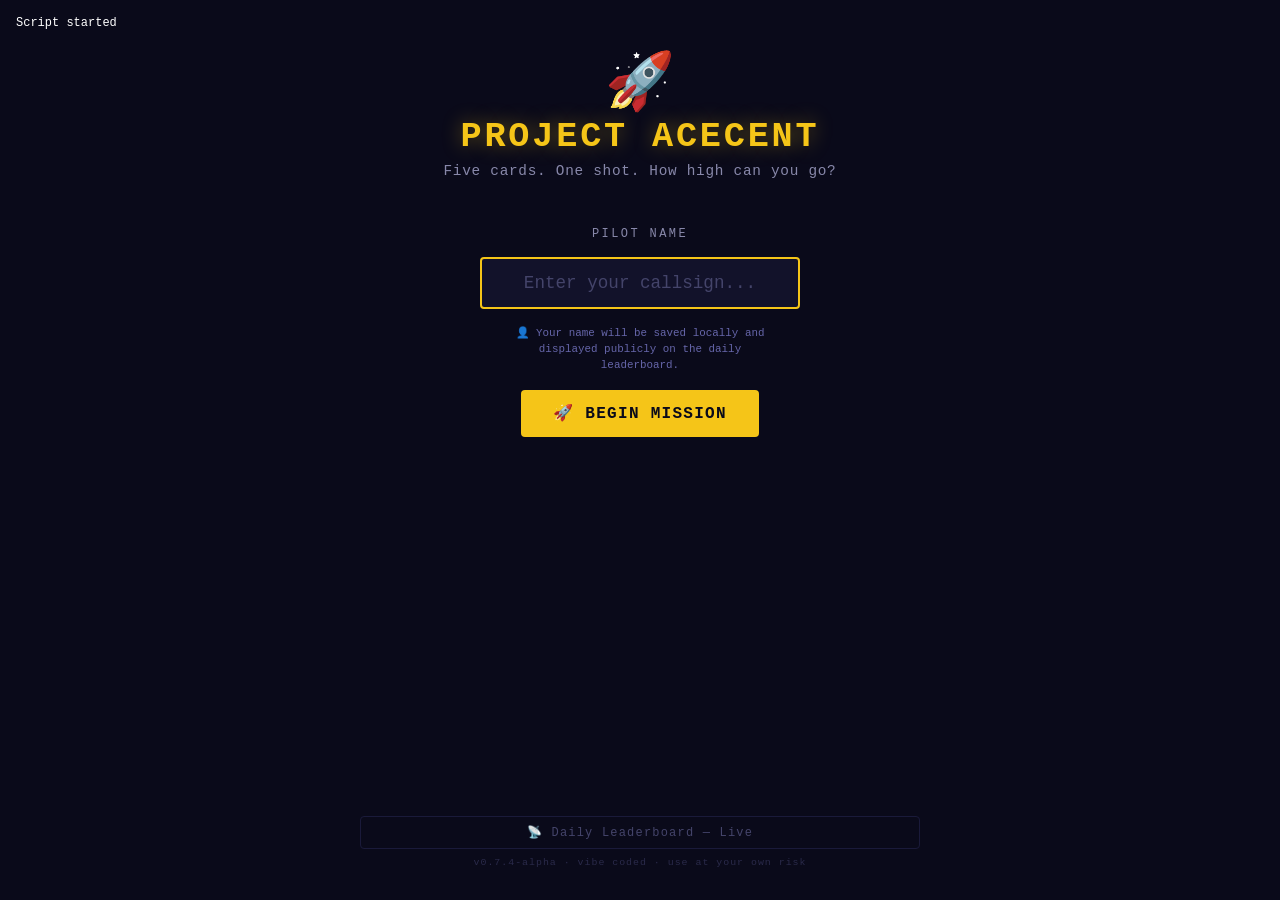
<file: index 2.html>
<!DOCTYPE html>
<html lang="en">
<head>
  <meta charset="UTF-8" />
  <meta name="viewport" content="width=device-width, initial-scale=1.0" />
  <title>Project Acecent 🚀</title>
  <link rel="stylesheet" href="style.css" />
</head>
<body>
  <div id="debug" style="color:white;padding:1rem;font-size:12px;position:fixed;top:0;left:0;z-index:9999">Loading...</div>
  <div id="app"></div>
  <script type="module">
    document.getElementById('debug').textContent = 'Script started';
    import { GameState, PHASES } from './js/game.js';
    import { renderNameEntry, renderHand, renderLaunchSequence, playRocketAnimation } from './js/ui.js';

    const app = document.getElementById('app');
    const gs = new GameState();

    function render() {
      if (gs.phase === PHASES.NAME_ENTRY) {
        // Check if already played today
        const existing = gs.loadTodayResult();
        if (existing) {
          showAlreadyPlayed(existing);
          return;
        }
        renderNameEntry(app, gs, () => {
          gs.startGame();
          render();
        });
      } else if (gs.phase === PHASES.HAND) {
        renderHand(app, gs,
          () => { gs.doRedraw(); render(); },
          () => { gs.doLaunch(); }
        );
      }
    }

    function showAlreadyPlayed(result) {
      app.innerHTML = `
        <div class="screen already-played-screen">
          <div class="title-block">
            <div class="title-emoji">🚀</div>
            <h1 class="game-title">Project Acecent</h1>
          </div>
          <div class="already-card">
            <p class="already-label">TODAY'S FLIGHT</p>
            <div class="result-tier-emoji">${result.tier.emoji}</div>
            <div class="result-tier-name">${result.tier.name}</div>
            <div class="result-altitude">${result.altitude.toLocaleString()} ft</div>
            <div class="result-pilot">👤 ${result.playerName}</div>
          </div>
          <button id="share-again-btn" class="btn-primary" style="margin-top:2rem">
            📋 Copy Share Card
          </button>
          <div id="share-confirm-2" class="share-confirm" style="display:none">✅ Copied!</div>
          <p class="come-back">Come back tomorrow for a new mission! 🌙</p>
          <div class="scoreboard-notice">📡 Daily Scoreboard — Not available in Alpha</div>
        </div>
      `;

      import('./js/share.js').then(({ copyShareCard }) => {
        document.getElementById('share-again-btn').addEventListener('click', async () => {
          const { success } = await copyShareCard(result);
          const el = document.getElementById('share-confirm-2');
          el.style.display = 'block';
          el.textContent = success ? '✅ Copied!' : '📋 Copy failed';
          setTimeout(() => { el.style.display = 'none'; }, 2000);
        });
      });
    }

    // Listen for launch complete
    gs.on('launchComplete', (result) => {
      playRocketAnimation(app, () => {
        renderLaunchSequence(app, result, gs);
      });
    });

    // Listen for redraw bonuses
    gs.on('redrawBonus', ({ message }) => {
      showToast(message);
    });

    function showToast(msg) {
      const toast = document.createElement('div');
      toast.className = 'toast';
      toast.textContent = msg;
      document.body.appendChild(toast);
      setTimeout(() => toast.classList.add('toast-visible'), 10);
      setTimeout(() => {
        toast.classList.remove('toast-visible');
        setTimeout(() => document.body.removeChild(toast), 400);
      }, 2500);
    }

    render();
  </script>
</body>
</html>
</file>
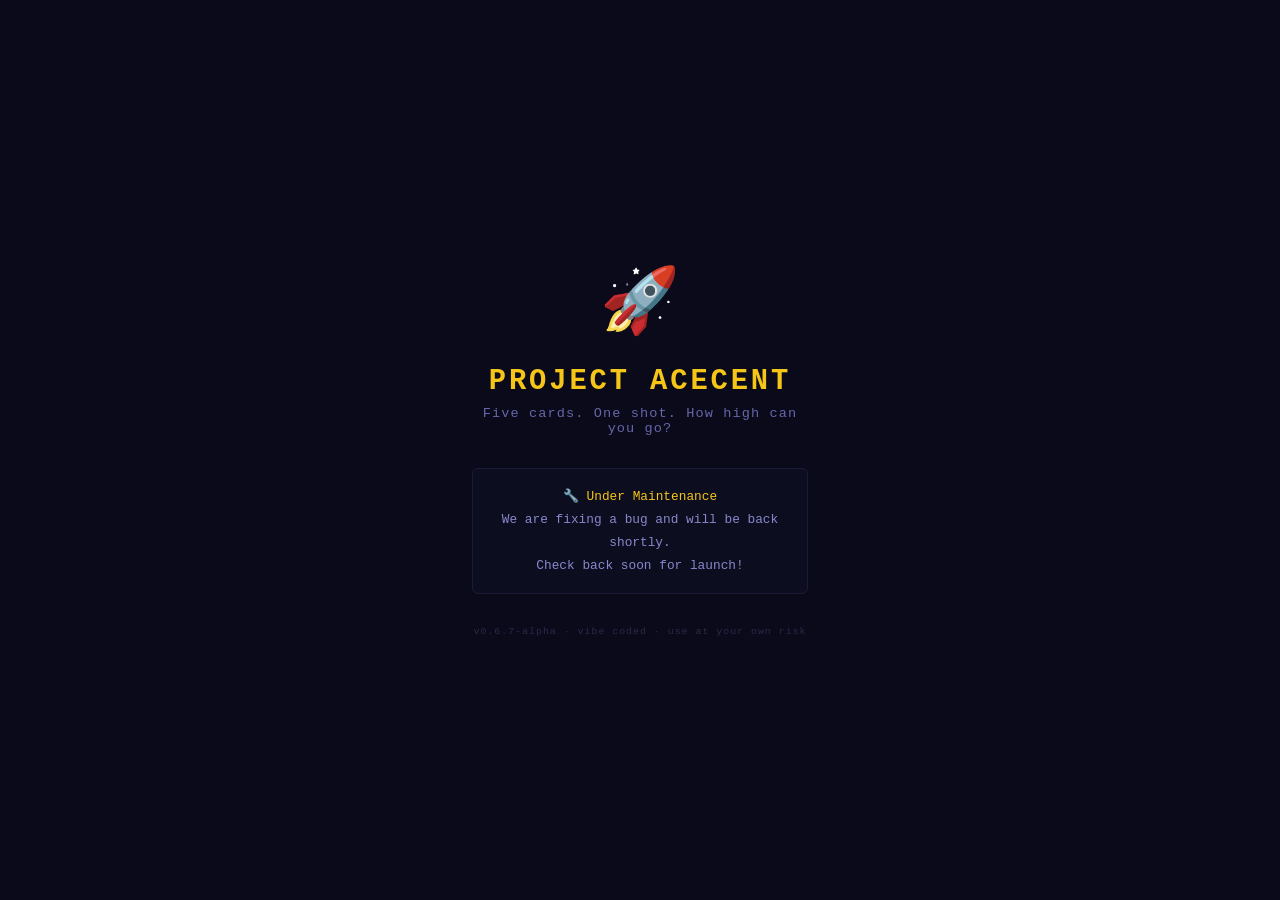
<file: underconstruction.html>
<!DOCTYPE html>

<html lang="en">
<head>
  <meta charset="UTF-8" />
  <meta name="viewport" content="width=device-width, initial-scale=1.0" />
  <title>Project Acecent 🚀</title>
  <link rel="apple-touch-icon" sizes="180x180" href="/acecent/favicon/apple-touch-icon.png">
  <link rel="icon" type="image/png" sizes="32x32" href="/acecent/favicon/favicon-32x32.png">
  <link rel="icon" type="image/png" sizes="16x16" href="/acecent/favicon/favicon-16x16.png">
  <link rel="manifest" href="/acecent/favicon/site.webmanifest">
  <meta name="theme-color" content="#f5c518">
  <style>
    * { box-sizing: border-box; margin: 0; padding: 0; }
    html, body {
      height: 100%;
      background: #0a0a1a;
      color: #e8e8f0;
      font-family: 'Courier New', Courier, monospace;
      display: flex;
      align-items: center;
      justify-content: center;
      text-align: center;
    }
    .container { padding: 2rem; max-width: 400px; }
    .rocket {
      font-size: 4rem;
      animation: float 3s ease-in-out infinite;
      display: block;
      margin-bottom: 1.5rem;
    }
    @keyframes float {
      0%, 100% { transform: translateY(0); }
      50% { transform: translateY(-12px); }
    }
    h1 {
      font-size: 1.8rem;
      color: #f5c518;
      letter-spacing: 0.1em;
      text-transform: uppercase;
      margin-bottom: 0.5rem;
    }
    .subtitle {
      font-size: 0.85rem;
      color: #6666aa;
      letter-spacing: 0.08em;
      margin-bottom: 2rem;
    }
    .status {
      font-size: 0.8rem;
      color: #8888cc;
      line-height: 1.8;
      border: 1px solid #1a1a3a;
      border-radius: 6px;
      padding: 1rem 1.25rem;
      background: #0d0d20;
    }
    .status span { color: #f5c518; }
    .footer {
      margin-top: 2rem;
      font-size: 0.62rem;
      color: #2a2a4a;
      letter-spacing: 0.1em;
    }
  </style>
</head>
<body>
  <div class="container">
    <span class="rocket">🚀</span>
    <h1>Project Acecent</h1>
    <p class="subtitle">Five cards. One shot. How high can you go?</p>
    <div class="status">
      <span>🔧 Under Maintenance</span><br>
      We are fixing a bug and will be back shortly.<br>
      Check back soon for launch!
    </div>
    <p class="footer">v0.6.7-alpha · vibe coded · use at your own risk</p>
  </div>
</body>
</html>
</file>
<file: style.css>
/* style.css — Project Acecent */
/* Kitschy retro-space aesthetic. No CSS variables. No Google Fonts. */

* {
  box-sizing: border-box;
  margin: 0;
  padding: 0;
}

html, body {
  height: 100%;
  background: #0a0a1a;
  color: #e8e8f0;
  font-family: 'Courier New', Courier, monospace;
  overflow-x: hidden;
}

#app {
  min-height: 100vh;
  display: flex;
  flex-direction: column;
  align-items: center;
}

/* =====================
   SCREENS
   ===================== */

.screen {
  width: 100%;
  max-width: 600px;
  min-height: 100vh;
  padding: 2rem 1.25rem;
  display: flex;
  flex-direction: column;
  align-items: center;
  gap: 1.5rem;
}

/* =====================
   TITLE BLOCK
   ===================== */

.title-block {
  text-align: center;
  padding: 1rem 0;
}

.title-emoji {
  font-size: 3.5rem;
  animation: float 3s ease-in-out infinite;
}

@keyframes float {
  0%, 100% { transform: translateY(0); }
  50% { transform: translateY(-10px); }
}

.game-title {
  font-size: 2.2rem;
  font-weight: 700;
  letter-spacing: 0.08em;
  color: #f5c518;
  text-transform: uppercase;
  text-shadow: 0 0 20px rgba(245, 197, 24, 0.4);
  font-family: 'Courier New', Courier, monospace;
}

.game-subtitle {
  font-size: 0.9rem;
  color: #8888aa;
  margin-top: 0.4rem;
  letter-spacing: 0.05em;
}

/* =====================
   NAME ENTRY
   ===================== */

.name-entry-screen {
  justify-content: center;
  gap: 2rem;
}

.name-form {
  display: flex;
  flex-direction: column;
  align-items: center;
  gap: 1rem;
  width: 100%;
}

.name-label {
  font-size: 0.75rem;
  letter-spacing: 0.2em;
  color: #8888aa;
}

.name-input {
  width: 100%;
  max-width: 320px;
  padding: 0.85rem 1.2rem;
  background: #12122a;
  border: 2px solid #2a2a4a;
  border-radius: 4px;
  color: #e8e8f0;
  font-size: 1.1rem;
  font-family: 'Courier New', Courier, monospace;
  text-align: center;
  outline: none;
  transition: border-color 0.2s;
}

.name-input:focus {
  border-color: #f5c518;
}

.name-input::placeholder {
  color: #44446a;
}

.name-input.shake {
  animation: shake 0.4s ease;
  border-color: #e8334a;
}

@keyframes shake {
  0%, 100% { transform: translateX(0); }
  20% { transform: translateX(-8px); }
  40% { transform: translateX(8px); }
  60% { transform: translateX(-5px); }
  80% { transform: translateX(5px); }
}

/* =====================
   BUTTONS
   ===================== */

.btn-primary {
  padding: 0.85rem 2rem;
  background: #f5c518;
  color: #0a0a1a;
  border: none;
  border-radius: 4px;
  font-size: 1rem;
  font-weight: 700;
  font-family: 'Courier New', Courier, monospace;
  letter-spacing: 0.08em;
  cursor: pointer;
  text-transform: uppercase;
  transition: background 0.15s, transform 0.1s;
}

.btn-primary:hover {
  background: #ffd740;
  transform: translateY(-1px);
}

.btn-primary:active {
  transform: translateY(1px);
}

.btn-secondary {
  padding: 0.75rem 1.5rem;
  background: transparent;
  color: #8888aa;
  border: 2px solid #2a2a4a;
  border-radius: 4px;
  font-size: 0.9rem;
  font-family: 'Courier New', Courier, monospace;
  letter-spacing: 0.06em;
  cursor: pointer;
  text-transform: uppercase;
  transition: border-color 0.15s, color 0.15s;
}

.btn-secondary:hover:not(:disabled) {
  border-color: #f5c518;
  color: #f5c518;
}

.btn-secondary:disabled {
  opacity: 0.35;
  cursor: not-allowed;
}

/* =====================
   SCOREBOARD NOTICE
   ===================== */

.scoreboard-notice {
  font-size: 0.75rem;
  color: #44446a;
  letter-spacing: 0.1em;
  text-align: center;
  padding: 0.5rem;
  border: 1px solid #1a1a3a;
  border-radius: 4px;
  width: 100%;
}

/* =====================
   HAND SCREEN
   ===================== */

.hand-screen {
  gap: 1rem;
  padding: 1.25rem 0;
}

.hand-header {
  width: 100%;
  display: flex;
  justify-content: space-between;
  align-items: center;
  padding: 0 1.25rem 0.75rem;
  border-bottom: 1px solid #1a1a3a;
}

.pilot-tag {
  font-size: 0.85rem;
  color: #8888aa;
  letter-spacing: 0.05em;
}

.redraw-counter {
  display: flex;
  flex-direction: column;
  align-items: center;
  gap: 0.1rem;
}

.redraw-label {
  font-size: 0.6rem;
  letter-spacing: 0.15em;
  color: #44446a;
}

.redraw-count {
  font-size: 1.8rem;
  font-weight: 700;
  color: #f5c518;
  line-height: 1;
  transition: transform 0.2s;
}

.hand-instructions {
  text-align: center;
  font-size: 0.78rem;
  color: #6666aa;
  line-height: 1.5;
  padding: 0 1.25rem;
}

/* =====================
   QUICK-VIEW STRIP
   ===================== */

.quickview-strip-wrap {
  width: 100%;
  background: #1e1e38;
  border-top: 1px solid #2a2a50;
  border-bottom: 1px solid #2a2a50;
  padding: 0.6rem 1rem;
}

.quickview-strip {
  display: flex;
  gap: 0.5rem;
  overflow-x: auto;
  scrollbar-width: none;
  -webkit-overflow-scrolling: touch;
}

.quickview-strip::-webkit-scrollbar {
  display: none;
}

.hand-chip {
  display: flex;
  align-items: center;
  gap: 0.15rem;
  background: #2a2a4a;
  border: 2px solid transparent;
  border-radius: 6px;
  padding: 0.4rem 0.7rem;
  font-size: 1rem;
  font-weight: 700;
  cursor: pointer;
  white-space: nowrap;
  flex-shrink: 0;
  transition: border-color 0.15s, background 0.15s;
  font-family: 'Courier New', Courier, monospace;
}

.hand-chip:active {
  opacity: 0.8;
}

.chip-selected {
  background: #3a3010;
  border-color: #f5c518;
}

.chip-active {
  border-color: #50c878;
}

/* Orange selected ALWAYS overwrites green condition glow */
.chip-selected.chip-active {
  border-color: #f5c518;
  background: #3a3010;
}

/* =====================
   PENALTY STATUS BAR
   ===================== */

.penalty-bar {
  width: 100%;
  display: flex;
  gap: 0.5rem;
  padding: 0 1.25rem;
  flex-wrap: wrap;
}

.penalty-pill {
  font-size: 0.68rem;
  font-family: 'Courier New', Courier, monospace;
  padding: 0.3rem 0.6rem;
  border-radius: 20px;
  letter-spacing: 0.04em;
  display: flex;
  align-items: center;
  gap: 0.25rem;
}

.pill-safe {
  background: #0d2a1a;
  color: #50c878;
  border: 1px solid #1a4a2a;
}

.pill-warn {
  background: #2a2000;
  color: #f5c518;
  border: 1px solid #4a3800;
}

.pill-danger {
  background: #2a0d0d;
  color: #e8334a;
  border: 1px solid #4a1a1a;
}

.pill-poker {
  background: #1a0a2a;
  color: #cc88ff;
  border: 1px solid #4a2a6a;
}

/* =====================
   FUEL TANK STRIP
   ===================== */

.tank-strip-wrap {
  width: 100%;
  padding: 0 1.25rem;
}

.tank-strip-label {
  font-size: 0.62rem;
  letter-spacing: 0.12em;
  color: #44446a;
  margin-bottom: 0.35rem;
  font-family: 'Courier New', Courier, monospace;
}

.tank-strip {
  display: flex;
  gap: 0.35rem;
  overflow-x: auto;
  scrollbar-width: none;
  -webkit-overflow-scrolling: touch;
  padding-bottom: 0.25rem;
}

.tank-strip::-webkit-scrollbar { display: none; }

.tank-slot {
  flex-shrink: 0;
  width: 2.8rem;
  height: 2.8rem;
  border-radius: 6px;
  display: flex;
  flex-direction: column;
  align-items: center;
  justify-content: center;
  font-size: 1rem;
  line-height: 1.1;
  transition: all 0.15s;
}

.tank-empty {
  background: #0d0d1a;
  border: 1px dashed #1a1a3a;
  color: #2a2a4a;
  font-size: 1.2rem;
}

.tank-filled {
  background: #12122a;
  border: 1px solid #2a2a5a;
}

.tank-overflow {
  background: #2a0d0d;
  border: 1px solid #6a1a1a;
  opacity: 0.6;
  position: relative;
}

.tank-overflow::after {
  content: '💨';
  position: absolute;
  top: -6px;
  right: -6px;
  font-size: 0.7rem;
}

/* =====================
   PEEK CHIP
   ===================== */

.chip-peek {
  display: flex;
  flex-direction: column;
  align-items: center;
  gap: 0.1rem;
  background: #12122a;
  border: 1px dashed #2a2a4a;
  border-radius: 6px;
  padding: 0.3rem 0.6rem;
  cursor: default;
  opacity: 0.8;
}

.chip-peek-label {
  font-size: 0.5rem;
  letter-spacing: 0.12em;
  color: #44446a;
  line-height: 1;
}

/* =====================
   SELECTED COUNT + REDRAW WRAP
   ===================== */

.redraw-wrap {
  display: flex;
  flex-direction: column;
  align-items: center;
  gap: 0.3rem;
}

.selected-count {
  font-size: 0.68rem;
  color: #f5c518;
  font-family: 'Courier New', Courier, monospace;
  letter-spacing: 0.06em;
}

.chip-rank {
  color: #e8e8f0;
}

.chip-suit {
  font-size: 1.1rem;
}

.chip-burn-tag {
  font-size: 0.7rem;
  margin-left: 0.2rem;
}

/* =====================
   DETAIL SCROLL CARDS
   ===================== */

.detail-scroll-wrap {
  width: 100%;
  background: #f0ede8;
  border-top: 2px solid #d4cfca;
  border-bottom: 2px solid #d4cfca;
  padding: 0.75rem 0;
}

.detail-scroll {
  display: flex;
  gap: 0.75rem;
  overflow-x: auto;
  padding: 0 1rem;
  scrollbar-width: none;
  -webkit-overflow-scrolling: touch;
  scroll-snap-type: x mandatory;
}

.detail-scroll::-webkit-scrollbar {
  display: none;
}

.detail-card {
  flex-shrink: 0;
  width: 200px;
  cursor: pointer;
  scroll-snap-align: start;
  transition: transform 0.15s;
}

.detail-card:active {
  transform: scale(0.97);
}

.detail-card-inner {
  background: #ffffff;
  border: 2px solid #ddd8d0;
  border-radius: 10px;
  padding: 0.85rem;
  display: flex;
  flex-direction: column;
  gap: 0.6rem;
  min-height: 160px;
  box-shadow: 0 2px 8px rgba(0,0,0,0.1);
  transition: border-color 0.15s, box-shadow 0.15s;
}

.detail-selected .detail-card-inner {
  border-color: #f5c518;
  box-shadow: 0 0 0 3px rgba(245, 197, 24, 0.25), 0 2px 8px rgba(0,0,0,0.1);
  background: #fffbee;
}

.detail-condition-met .detail-card-inner {
  border-color: #50c878;
  box-shadow: 0 0 0 3px rgba(80, 200, 120, 0.2), 0 2px 8px rgba(0,0,0,0.1);
}

/* Orange selected overwrites green condition glow */
.detail-selected.detail-condition-met .detail-card-inner {
  border-color: #f5c518;
  box-shadow: 0 0 0 3px rgba(245, 197, 24, 0.25), 0 2px 8px rgba(0,0,0,0.1);
  background: #fffbee;
}

/* =====================
   BURN ORDER BADGE
   ===================== */

.detail-card-inner {
  position: relative;
}

.burn-order-badge {
  position: absolute;
  top: -8px;
  left: -8px;
  width: 22px;
  height: 22px;
  background: #f5c518;
  color: #0a0a1a;
  border-radius: 50%;
  font-size: 0.72rem;
  font-weight: 700;
  font-family: 'Courier New', Courier, monospace;
  display: flex;
  align-items: center;
  justify-content: center;
  box-shadow: 0 1px 4px rgba(0,0,0,0.3);
  z-index: 1;
}

.detail-condition-unmet .detail-card-inner {
  opacity: 0.6;
}

.detail-header {
  display: flex;
  align-items: center;
  gap: 0.3rem;
}

.detail-rank {
  font-size: 1.4rem;
  font-weight: 700;
  font-family: 'Courier New', Courier, monospace;
  line-height: 1;
}

.detail-suit {
  font-size: 1.3rem;
  line-height: 1;
}

.detail-emoji {
  margin-left: auto;
  font-size: 1.4rem;
}

.detail-effects {
  flex: 1;
  display: flex;
  flex-direction: column;
  gap: 0.4rem;
}

.detail-effect {
  display: flex;
  flex-direction: column;
  gap: 0.2rem;
  padding: 0.35rem 0.5rem;
  border-radius: 5px;
  font-size: 0.72rem;
  line-height: 1.4;
}

.detail-effect.hold-effect {
  background: #edfaf2;
  border-left: 3px solid #50c878;
}

.detail-effect.burn-effect {
  background: #fdf0f0;
  border-left: 3px solid #e8334a;
}

.effect-tag {
  font-size: 0.62rem;
  font-weight: 700;
  letter-spacing: 0.08em;
  color: #888;
  font-family: 'Courier New', Courier, monospace;
}

.detail-effect.hold-effect .effect-tag { color: #3a8a5a; }
.detail-effect.burn-effect .effect-tag { color: #a83a3a; }

.effect-desc {
  color: #333;
}

.detail-no-effect {
  font-size: 0.7rem;
  color: #aaa;
  font-style: italic;
  padding: 0.3rem 0;
}

.detail-footer {
  border-top: 1px solid #eee;
  padding-top: 0.4rem;
  display: flex;
  justify-content: space-between;
  align-items: center;
}

.detail-burn-val {
  font-size: 0.72rem;
  color: #888;
  font-family: 'Courier New', Courier, monospace;
}

.detail-selected-tag {
  font-size: 0.65rem;
  font-weight: 700;
  color: #c8860a;
  letter-spacing: 0.05em;
}

.detail-tap-hint {
  font-size: 0.62rem;
  color: #bbb;
}

/* =====================
   BURNED SECTION
   ===================== */

.burned-section {
  width: 100%;
  padding: 0 1.25rem;
}

.burned-label {
  font-size: 0.7rem;
  letter-spacing: 0.1em;
  color: #44446a;
  margin-bottom: 0.5rem;
}

.burned-chips {
  display: flex;
  flex-wrap: wrap;
  gap: 0.4rem;
}

.burned-chip {
  background: #1a1a2e;
  border: 1px solid #2a2a4a;
  border-radius: 3px;
  padding: 0.25rem 0.6rem;
  font-size: 0.75rem;
  color: #8888aa;
  font-family: 'Courier New', Courier, monospace;
}

/* =====================
   HAND ACTIONS
   ===================== */

.hand-actions {
  display: flex;
  gap: 1rem;
  width: 100%;
  justify-content: center;
  flex-wrap: wrap;
  padding: 0 1.25rem;
}

/* =====================
   LAUNCH ANIMATION
   ===================== */

.launch-animation-screen {
  background: #020210;
  justify-content: center;
  overflow: hidden;
}

.launch-bg {
  width: 100%;
  height: 100vh;
  display: flex;
  flex-direction: column;
  align-items: center;
  justify-content: center;
  position: relative;
}

.stars {
  position: absolute;
  inset: 0;
  pointer-events: none;
}

.star {
  position: absolute;
  width: 2px;
  height: 2px;
  background: white;
  border-radius: 50%;
  animation: twinkle 2s ease-in-out infinite;
}

@keyframes twinkle {
  0%, 100% { opacity: 0.3; }
  50% { opacity: 1; }
}

.rocket-wrapper {
  display: flex;
  flex-direction: column;
  align-items: center;
  font-size: 3rem;
  line-height: 1;
  transition: transform 0.8s cubic-bezier(0.25, 0.46, 0.45, 0.94);
}

.rocket-wrapper.hop {
  animation: rocketHop 1.0s cubic-bezier(0.25, 0.46, 0.45, 0.94) forwards;
}

@keyframes rocketHop {
  0%   { transform: translateY(0) scale(1); }
  40%  { transform: translateY(-120px) scale(1.1); }
  60%  { transform: translateY(-90px) scale(1.05); }
  80%  { transform: translateY(-30px) scale(1.02); }
  100% { transform: translateY(0) scale(1); }
}

.exhaust {
  font-size: 1.8rem;
  margin-top: -0.3rem;
  animation: flicker 0.15s ease infinite;
}

@keyframes flicker {
  0%, 100% { opacity: 1; transform: scaleY(1); }
  50% { opacity: 0.7; transform: scaleY(0.85); }
}

.launch-text {
  margin-top: 2rem;
  font-size: 1.2rem;
  letter-spacing: 0.2em;
  color: #f5c518;
  text-align: center;
  font-family: 'Courier New', Courier, monospace;
  animation: pulse 0.5s ease infinite alternate;
}

@keyframes pulse {
  from { opacity: 0.7; }
  to { opacity: 1; }
}

/* =====================
   RESULT SCREEN
   ===================== */

.result-screen {
  gap: 1.5rem;
}

.result-header {
  text-align: center;
  padding: 1.5rem;
  background: #12122a;
  border: 1px solid #2a2a4a;
  border-radius: 8px;
  width: 100%;
  animation: slideDown 0.4s ease;
}

@keyframes slideDown {
  from { opacity: 0; transform: translateY(-20px); }
  to { opacity: 1; transform: translateY(0); }
}

.result-tier-emoji {
  font-size: 3rem;
  margin-bottom: 0.25rem;
}

.result-tier-name {
  font-size: 1.5rem;
  font-weight: 700;
  letter-spacing: 0.12em;
  color: #f5c518;
  text-transform: uppercase;
}

.result-altitude {
  font-size: 2rem;
  font-weight: 700;
  color: #e8e8f0;
  margin: 0.25rem 0;
}

.result-pilot {
  font-size: 0.8rem;
  color: #6666aa;
  margin-top: 0.25rem;
}

.launch-log {
  width: 100%;
  background: #06060f;
  border: 1px solid #1a1a3a;
  border-radius: 4px;
  padding: 1rem;
  max-height: 280px;
  overflow-y: auto;
  font-size: 0.78rem;
  line-height: 1.8;
  color: #8888cc;
  font-family: 'Courier New', Courier, monospace;
}

.log-entry {
  animation: logFade 0.3s ease;
  border-bottom: 1px solid #0d0d20;
  padding: 0.2rem 0;
}

@keyframes logFade {
  from { opacity: 0; transform: translateX(-6px); }
  to { opacity: 1; transform: translateX(0); }
}

.result-actions {
  display: flex;
  flex-direction: column;
  align-items: center;
  gap: 0.75rem;
  width: 100%;
}

.share-confirm {
  font-size: 0.8rem;
  color: #50c878;
  letter-spacing: 0.05em;
}

/* =====================
   ALREADY PLAYED
   ===================== */

.already-played-screen {
  justify-content: center;
  gap: 1.5rem;
}

.already-card {
  background: #12122a;
  border: 1px solid #2a2a4a;
  border-radius: 8px;
  padding: 2rem;
  text-align: center;
  width: 100%;
}

.already-label {
  font-size: 0.65rem;
  letter-spacing: 0.2em;
  color: #44446a;
  margin-bottom: 1rem;
}

.come-back {
  font-size: 0.8rem;
  color: #44446a;
  text-align: center;
}

/* =====================
   TOAST
   ===================== */

.toast {
  position: fixed;
  bottom: 2rem;
  left: 50%;
  transform: translateX(-50%) translateY(20px);
  background: #1a1a3a;
  border: 1px solid #f5c518;
  border-radius: 4px;
  padding: 0.75rem 1.25rem;
  font-size: 0.8rem;
  color: #f5c518;
  font-family: 'Courier New', Courier, monospace;
  opacity: 0;
  transition: opacity 0.3s, transform 0.3s;
  z-index: 1000;
  max-width: 90vw;
  text-align: center;
}

.toast.toast-visible {
  opacity: 1;
  transform: translateX(-50%) translateY(0);
}

/* =====================
   UPDATE BANNER
   ===================== */

.update-banner {
  position: fixed;
  top: 0;
  left: 0;
  right: 0;
  z-index: 3000;
  background: #1a1a10;
  border-bottom: 2px solid #f5c518;
  padding: 0.6rem 1rem;
  display: flex;
  align-items: center;
  justify-content: space-between;
  font-size: 0.75rem;
  color: #f5c518;
  font-family: 'Courier New', Courier, monospace;
  letter-spacing: 0.05em;
}

.update-btn {
  background: #f5c518;
  color: #0a0a1a;
  border: none;
  border-radius: 4px;
  padding: 0.3rem 0.75rem;
  font-size: 0.72rem;
  font-weight: 700;
  font-family: 'Courier New', Courier, monospace;
  cursor: pointer;
  white-space: nowrap;
  margin-left: 1rem;
}

.update-btn:active {
  opacity: 0.8;
}

.floating-help-btn {
  position: fixed;
  bottom: 1.25rem;
  right: 1.25rem;
  z-index: 1500;
  background: #1e1e38;
  border: 1px solid #2a2a50;
  border-radius: 50%;
  width: 2.75rem;
  height: 2.75rem;
  font-size: 1.2rem;
  cursor: pointer;
  display: flex;
  align-items: center;
  justify-content: center;
  box-shadow: 0 2px 12px rgba(0,0,0,0.4);
  transition: background 0.15s, border-color 0.15s, transform 0.1s;
  line-height: 1;
}

.floating-help-btn:hover {
  background: #2a2a50;
  border-color: #f5c518;
  transform: scale(1.08);
}

.floating-help-btn:active {
  transform: scale(0.95);
}

/* =====================
   NAME DISCLAIMER
   ===================== */

.name-disclaimer {
  font-size: 0.68rem;
  color: #6666aa;
  text-align: center;
  line-height: 1.5;
  max-width: 280px;
  font-family: 'Courier New', Courier, monospace;
}

.readme-overlay {
  position: fixed;
  inset: 0;
  background: rgba(0, 0, 0, 0.75);
  z-index: 2000;
  display: flex;
  align-items: flex-end;
  justify-content: center;
  animation: fadeIn 0.2s ease;
}

@keyframes fadeIn {
  from { opacity: 0; }
  to { opacity: 1; }
}

.readme-modal {
  background: #0e0e20;
  border: 1px solid #2a2a4a;
  border-bottom: none;
  border-radius: 16px 16px 0 0;
  width: 100%;
  max-width: 600px;
  max-height: 88vh;
  display: flex;
  flex-direction: column;
  animation: slideUp 0.3s cubic-bezier(0.25, 0.46, 0.45, 0.94);
}

@keyframes slideUp {
  from { transform: translateY(40px); opacity: 0; }
  to { transform: translateY(0); opacity: 1; }
}

.readme-modal-header {
  display: flex;
  justify-content: space-between;
  align-items: center;
  padding: 1rem 1.25rem;
  border-bottom: 1px solid #1a1a3a;
  flex-shrink: 0;
}

.readme-title {
  font-size: 1rem;
  font-weight: 700;
  color: #f5c518;
  letter-spacing: 0.06em;
  font-family: 'Courier New', Courier, monospace;
}

.readme-close-btn {
  background: none;
  border: none;
  color: #6666aa;
  font-size: 1.1rem;
  cursor: pointer;
  padding: 0.25rem 0.5rem;
  font-family: 'Courier New', Courier, monospace;
  line-height: 1;
}

.readme-close-btn:hover {
  color: #e8e8f0;
}

.readme-body {
  overflow-y: auto;
  flex: 1;
  padding: 1rem 1.25rem;
  -webkit-overflow-scrolling: touch;
}

.readme-section {
  margin-bottom: 2rem;
  padding-bottom: 2rem;
  border-bottom: 1px solid #1a1a3a;
}

.readme-section:last-child {
  border-bottom: none;
}

.readme-section-title {
  font-size: 1rem;
  font-weight: 700;
  color: #f5c518;
  margin-bottom: 0.75rem;
  font-family: 'Courier New', Courier, monospace;
  letter-spacing: 0.04em;
}

.readme-section-subtitle {
  font-size: 0.72rem;
  color: #6666aa;
  font-style: italic;
  margin-bottom: 1rem;
  line-height: 1.5;
}

.readme-section-content {
  font-size: 0.8rem;
  color: #aaaacc;
  line-height: 1.8;
  font-family: 'Courier New', Courier, monospace;
}

/* Cards section */
.readme-suit-group {
  margin-bottom: 1.25rem;
}

.readme-suit-header {
  font-size: 0.85rem;
  font-weight: 700;
  font-family: 'Courier New', Courier, monospace;
  margin-bottom: 0.2rem;
  display: flex;
  flex-direction: column;
  gap: 0.1rem;
}

.readme-suit-theme {
  font-size: 0.65rem;
  color: #6666aa;
  font-weight: 400;
  letter-spacing: 0.05em;
}

.readme-card-list {
  display: flex;
  flex-direction: column;
  gap: 0.4rem;
  margin-top: 0.5rem;
}

.readme-card-entry {
  display: flex;
  align-items: flex-start;
  gap: 0.5rem;
  font-size: 0.75rem;
  line-height: 1.4;
  padding: 0.35rem 0.5rem;
  background: #12122a;
  border-radius: 4px;
}

.readme-card-name {
  font-weight: 700;
  color: #e8e8f0;
  min-width: 52px;
  font-family: 'Courier New', Courier, monospace;
}

.readme-effect-type {
  font-size: 0.6rem;
  font-weight: 700;
  letter-spacing: 0.08em;
  padding: 0.1rem 0.35rem;
  border-radius: 3px;
  flex-shrink: 0;
  margin-top: 1px;
  font-family: 'Courier New', Courier, monospace;
}

.type-hold {
  background: #1a3a2a;
  color: #50c878;
}

.type-burn {
  background: #3a1a1a;
  color: #e8334a;
}

.readme-card-desc {
  color: #8888aa;
  flex: 1;
}

/* Patch notes */
.readme-patch {
  margin-bottom: 1.25rem;
}

.readme-patch-header {
  display: flex;
  align-items: baseline;
  gap: 0.75rem;
  margin-bottom: 0.5rem;
}

.readme-patch-version {
  font-size: 0.9rem;
  font-weight: 700;
  color: #f5c518;
  font-family: 'Courier New', Courier, monospace;
}

.readme-patch-date {
  font-size: 0.7rem;
  color: #44446a;
  font-family: 'Courier New', Courier, monospace;
}

.readme-patch-notes {
  list-style: none;
  display: flex;
  flex-direction: column;
  gap: 0.3rem;
}

.readme-patch-notes li {
  font-size: 0.78rem;
  color: #8888aa;
  padding-left: 1rem;
  position: relative;
  line-height: 1.5;
  font-family: 'Courier New', Courier, monospace;
}

.readme-patch-notes li::before {
  content: '+';
  position: absolute;
  left: 0;
  color: #50c878;
}

/* Footer */
.readme-modal-footer {
  padding: 1rem 1.25rem;
  border-top: 1px solid #1a1a3a;
  display: flex;
  flex-direction: column;
  align-items: center;
  gap: 0.75rem;
  flex-shrink: 0;
}

.readme-version {
  font-size: 0.65rem;
  color: #44446a;
  letter-spacing: 0.08em;
  font-family: 'Courier New', Courier, monospace;
  text-align: center;
}

.readme-dismiss-btn {
  width: 100%;
  max-width: 320px;
}

/* =====================
   INFO BUTTON + VERSION FOOTER
   ===================== */

.name-entry-footer {
  display: flex;
  flex-direction: column;
  align-items: center;
  gap: 0.5rem;
  width: 100%;
  margin-top: auto;
  padding-top: 1rem;
}

.info-btn {
  background: none;
  border: 1px solid #2a2a4a;
  color: #6666aa;
  font-size: 0.75rem;
  font-family: 'Courier New', Courier, monospace;
  letter-spacing: 0.08em;
  padding: 0.4rem 1rem;
  border-radius: 4px;
  cursor: pointer;
  transition: color 0.15s, border-color 0.15s;
}

.info-btn:hover {
  color: #f5c518;
  border-color: #f5c518;
}

.version-footer {
  font-size: 0.62rem;
  color: #2a2a4a;
  letter-spacing: 0.1em;
  text-align: center;
  font-family: 'Courier New', Courier, monospace;
}

/* =====================
   LEADERBOARD SCREEN
   ===================== */

.leaderboard-screen {
  gap: 1rem;
}

.leaderboard-header {
  width: 100%;
  display: flex;
  justify-content: space-between;
  align-items: center;
  padding-bottom: 0.75rem;
  border-bottom: 1px solid #1a1a3a;
}

.leaderboard-title {
  font-size: 1rem;
  font-weight: 700;
  color: #f5c518;
  letter-spacing: 0.06em;
  font-family: 'Courier New', Courier, monospace;
}

.leaderboard-date {
  font-size: 0.72rem;
  color: #44446a;
  letter-spacing: 0.08em;
  font-family: 'Courier New', Courier, monospace;
  width: 100%;
}

.leaderboard-list {
  width: 100%;
  display: flex;
  flex-direction: column;
  gap: 0.4rem;
}

.leaderboard-loading {
  font-size: 0.8rem;
  color: #44446a;
  text-align: center;
  padding: 2rem;
  font-family: 'Courier New', Courier, monospace;
  animation: pulse 1s ease infinite alternate;
}

.leaderboard-empty {
  font-size: 0.8rem;
  color: #6666aa;
  text-align: center;
  padding: 2rem;
  font-family: 'Courier New', Courier, monospace;
}

.leaderboard-entry {
  display: flex;
  align-items: center;
  gap: 0.6rem;
  padding: 0.6rem 0.75rem;
  background: #12122a;
  border: 1px solid #1a1a3a;
  border-radius: 6px;
  font-family: 'Courier New', Courier, monospace;
}

.leaderboard-you {
  background: #1a1a10;
  border-color: #f5c518;
}

.leaderboard-rank {
  font-size: 0.9rem;
  min-width: 2rem;
  text-align: center;
}

.leaderboard-name {
  font-size: 0.85rem;
  color: #e8e8f0;
  font-weight: 700;
  flex: 1;
  overflow: hidden;
  text-overflow: ellipsis;
  white-space: nowrap;
}

.leaderboard-you .leaderboard-name {
  color: #f5c518;
}

.leaderboard-tier {
  font-size: 0.65rem;
  color: #6666aa;
  letter-spacing: 0.04em;
}

.leaderboard-altitude {
  font-size: 0.78rem;
  color: #aaaacc;
  white-space: nowrap;
}

/* =====================
   LEADERBOARD HAND EXPAND
   ===================== */

.lb-entry-expandable {
  cursor: pointer;
}

.lb-entry-expandable:hover {
  border-color: #2a2a5a;
}

.lb-entry-expanded {
  border-radius: 6px 6px 0 0;
  border-bottom-color: #08081a;
}

.lb-chevron {
  font-size: 0.55rem;
  color: #2a2a4a;
  margin-left: 0.2rem;
  flex-shrink: 0;
}

.lb-expand-panel {
  background: #08081a;
  border: 1px solid #1a1a3a;
  border-top: none;
  border-radius: 0 0 6px 6px;
  padding: 0.6rem 0.75rem;
  margin-bottom: 0.4rem;
}

.lb-expand-inner {
  display: flex;
  align-items: center;
  gap: 0.25rem;
  flex-wrap: nowrap;
}

.lb-mini-card {
  display: flex;
  flex-direction: column;
  align-items: center;
  justify-content: center;
  width: 30px;
  height: 40px;
  border-radius: 4px;
  border: 1px solid #2a2a4a;
  background: #0a0a1a;
  flex-shrink: 0;
  color: #e8e8f0;
}

.lb-mc-rank {
  font-size: 0.58rem;
  font-weight: 700;
  line-height: 1.2;
  font-family: 'Courier New', Courier, monospace;
}

.lb-mc-suit {
  font-size: 0.6rem;
  line-height: 1.1;
}

.lb-card-red {
  color: #cc4444;
  border-color: #441a1a;
}

.lb-card-blue {
  color: #4466cc;
  border-color: #1a2244;
}

.lb-card-joker {
  color: #8866cc;
  border-color: #2a1a44;
  font-size: 0.5rem;
}

.lb-hand-name {
  font-size: 0.58rem;
  color: #6666aa;
  margin-left: 0.4rem;
  white-space: nowrap;
  font-family: 'Courier New', Courier, monospace;
}

/* =====================
   HALL OF FAME
   ===================== */

.hall-of-fame {
  width: 100%;
  border-top: 1px solid #1a1a3a;
  padding-top: 1rem;
  display: flex;
  flex-direction: column;
  gap: 0.4rem;
}

.hof-title {
  font-size: 0.72rem;
  font-weight: 700;
  letter-spacing: 0.12em;
  color: #f5c518;
  font-family: 'Courier New', Courier, monospace;
  text-transform: uppercase;
  margin-bottom: 0.1rem;
}

.hof-entry {
  border-color: #3a3010;
  background: #0e0e1a;
}

.hof-disclaimer {
  font-size: 0.6rem;
  color: #2a2a4a;
  letter-spacing: 0.08em;
  font-family: 'Courier New', Courier, monospace;
  margin-top: 0.15rem;
}

/* =====================
   DAILY QUOTE
   ===================== */

.leaderboard-quote {
  width: 100%;
  padding-top: 1.5rem;
  margin-top: auto;
  text-align: center;
  font-size: 0.72rem;
  font-style: italic;
  color: #44446a;
  letter-spacing: 0.03em;
  line-height: 1.6;
  font-family: 'Courier New', Courier, monospace;
  padding-bottom: 1rem;
}
</file>
